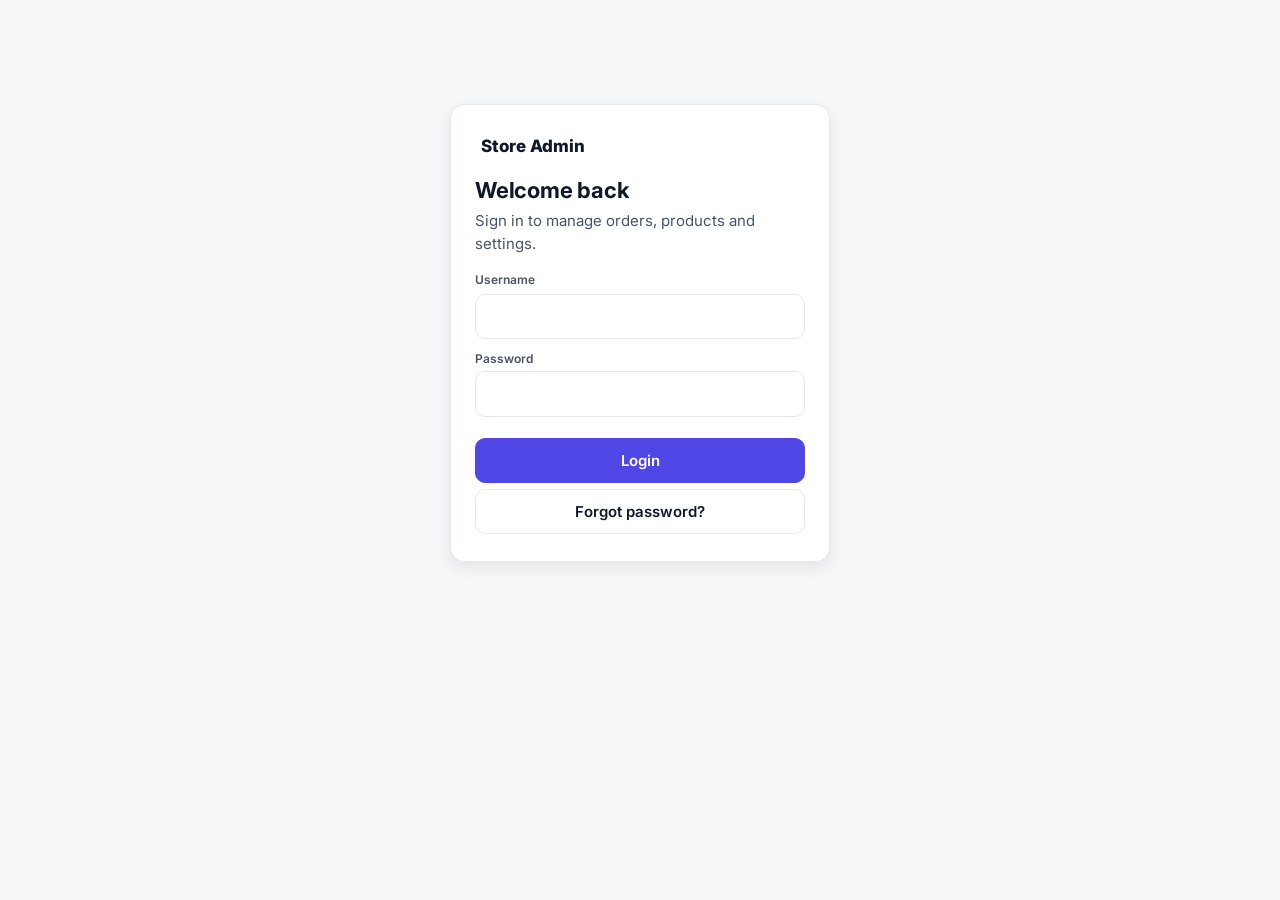
<file: admin.html>
<!doctype html><html lang="en"><head><meta charset="utf-8"><meta name="viewport" content="width=device-width,initial-scale=1"><meta name="robots" content="noindex"><title>Store Admin</title><meta name="theme-color" content="#4f46e5">
<style>:root{--bg:#f1f5f9;--cd:#fff;--fg:#0f172a;--mu:#64748b;--ac:#4f46e5;--br:#e2e8f0}@media(prefers-color-scheme:dark){:root{--bg:#0b1020;--cd:#131a2e;--fg:#f1f5f9;--mu:#94a3b8;--ac:#818cf8;--br:#243049}}
*{box-sizing:border-box}body{margin:0;font:15px/1.5 Inter,system-ui,sans-serif;background:var(--bg);color:var(--fg)}main{max-width:1000px;margin:auto;padding:14px}nav{display:flex;gap:6px;overflow-x:auto;position:sticky;top:0;background:var(--bg);padding:10px 0;z-index:3}nav button{white-space:nowrap}
button,input,select,textarea{font:inherit;padding:10px 12px;border-radius:10px;border:1.5px solid var(--br);background:var(--cd);color:var(--fg);margin:3px 0}button{cursor:pointer;font-weight:600}button.p,nav button.on{background:var(--ac);color:#fff;border-color:var(--ac)}button.d{color:#dc2626}input,select,textarea{width:100%}
.g{display:grid;grid-template-columns:repeat(auto-fit,minmax(140px,1fr));gap:10px}.k{background:var(--cd);border:1px solid var(--br);border-radius:14px;padding:14px}.k b{font-size:24px;display:block}.k span{color:var(--mu);font-size:12px}
.c{background:var(--cd);border:1px solid var(--br);border-radius:14px;padding:14px;margin:10px 0}.pill{font-size:11px;font-weight:700;padding:2px 9px;border-radius:99px;background:var(--br)}label{font-size:12px;color:var(--mu);font-weight:600}.r{display:flex;gap:8px;flex-wrap:wrap}.r>*{flex:1}#lg{max-width:360px;margin:12vh auto}.er{color:#dc2626}button:hover{filter:brightness(.96)}button.p:hover{filter:brightness(1.1)}.c{box-shadow:0 1px 3px rgba(15,23,42,.08)}nav{border-bottom:1px solid var(--br)}.pill.ok{background:#dcfce7;color:#166534}.pill.warn{background:#fef3c7;color:#92400e}.pill.bad{background:#fee2e2;color:#991b1b}button,a,summary,select{cursor:pointer}.lay{display:grid;gap:12px}.pt{font-size:22px;margin:4px 0 12px}.brand{font-weight:800;font-size:17px;padding:4px 6px 10px}.k{border-left:4px solid var(--ac)}nav button{text-align:left}@media(min-width:900px){main{max-width:1240px}.lay{grid-template-columns:220px 1fr;align-items:start}.lay nav{flex-direction:column;position:sticky;top:14px;background:var(--cd);border:1px solid var(--br);border-radius:16px;padding:12px;overflow:visible}nav button{width:100%}.brand{display:block}}@media(max-width:899px){.brand{display:none}}</style><link href="https://fonts.googleapis.com/css2?family=Inter:wght@400;500;600;700&display=swap" rel=stylesheet media=print onload="this.media='all'"><link rel=stylesheet href="ds.css"><link rel=stylesheet href="admin.css"></head><body><main id="m"></main>
<script src="config.js"></script><script>
let SV,T=sessionStorage.getItem('t'),tab='dash',F='';const $=i=>document.getElementById(i),E=s=>String(s??'').replace(/[&<>"]/g,c=>({'&':'&amp;','<':'&lt;','>':'&gt;','"':'&quot;'}[c]));
async function call(fn,...a){if(!navigator.onLine)throw new Error('You are offline. Please reconnect to continue.');return(await fetch(DKP_API,{method:'POST',headers:{'Content-Type':'text/plain'},body:JSON.stringify({fn,args:a})})).json()}
async function api(a,p){const r=await call('adminApi',T,a,p);if(r.code==='AUTH'){sessionStorage.removeItem('t');T=null;login('Session expired.');throw 0}return r}
function login(msg){m.innerHTML=`<form id=lg class=c onsubmit="doLogin();return false"><div class=brand style="display:block;font-weight:800">Store Admin</div><h2>Welcome back</h2><p style="color:var(--mu);margin:0 0 12px">Sign in to manage orders, products and settings.</p><label for=u>Username</label><input id=u autocomplete=username required><label for=pw style="display:block;margin-top:8px">Password</label><input id=pw type=password autocomplete=current-password required><p class=er role=alert>${msg||''}</p><button class=p type=submit style="width:100%">Login</button><button type=button style="width:100%" onclick="forgot()">Forgot password?</button></form>`}
const toast=(t)=>{let b=document.getElementById('toasts');if(!b){b=document.createElement('div');b.id='toasts';b.setAttribute('role','status');b.setAttribute('aria-live','polite');document.body.appendChild(b)}const e=document.createElement('div');e.className='toast';e.textContent=t;e.onclick=()=>e.remove();b.appendChild(e);setTimeout(()=>e.remove(),6000)};
const skel=()=>'<div class=sk-wrap aria-busy=true><div class=sk></div><div class=sk></div><div class=sk style="width:60%"></div><span class=sr>Loading...</span></div>';
function run(){const f=({dash,orders,products,areas,supplier,stock,customers,reviews,logs,settings})[tab];v.innerHTML=skel();Promise.resolve().then(f).catch(e=>{if(e===0)return;v.innerHTML=`<div class=c><b>Unable to load this page.</b><p style="color:var(--mu)">${E(e&&e.message||'Please check your connection and try again.')}</p><button class=p onclick="run()">Try again</button></div>`})}
async function forgot(){const r=await call('adminResetRequest');m.innerHTML=`<div id=lg class=c><h2>Reset Password</h2><p>${E(r.message)}</p><label for=ot>OTP</label><input id=ot inputmode=numeric><label for=np>New password (min 8)</label><input id=np type=password><p id=em class=er></p><button class=p style="width:100%" onclick="doReset()">RESET</button><button style="width:100%" onclick="login()">Back</button></div>`}
async function doReset(){const r=await call('adminResetVerify',ot.value,np.value);if(r.success)login(E(r.message));else em.textContent=r.message}
async function doLogin(){try{const r=await call('adminLogin',u.value,pw.value);if(!r.success){login(E(r.message));return}T=r.data.token;sessionStorage.setItem('t',T);shell()}catch(e){login(E(e.message))}}
const li=p=>`<svg width=18 height=18 viewBox="0 0 24 24" fill=none stroke=currentColor stroke-width=2 stroke-linecap=round stroke-linejoin=round aria-hidden=true>${p}</svg>`;
const AI={R:'<path d="M21 15a2 2 0 0 1-2 2H7l-4 4V5a2 2 0 0 1 2-2h14a2 2 0 0 1 2 2z"/>',D:'<rect width=7 height=9 x=3 y=3 rx=1 /><rect width=7 height=5 x=14 y=3 rx=1 /><rect width=7 height=9 x=14 y=12 rx=1 /><rect width=7 height=5 x=3 y=16 rx=1 />',O:'<path d="M6 2 3 6v14a2 2 0 0 0 2 2h14a2 2 0 0 0 2-2V6l-3-4Z"/><path d="M3 6h18"/><path d="M16 10a4 4 0 0 1-8 0"/>',P:'<path d="m7.5 4.27 9 5.15"/><path d="M21 8a2 2 0 0 0-1-1.73l-7-4a2 2 0 0 0-2 0l-7 4A2 2 0 0 0 3 8v8a2 2 0 0 0 1 1.73l7 4a2 2 0 0 0 2 0l7-4A2 2 0 0 0 21 16Z"/><path d="m3.3 7 8.7 5 8.7-5"/><path d="M12 22V12"/>',U:'<path d="M16 21v-2a4 4 0 0 0-4-4H6a4 4 0 0 0-4 4v2"/><circle cx=9 cy=7 r=4 /><path d="M22 21v-2a4 4 0 0 0-3-3.87"/><path d="M16 3.13a4 4 0 0 1 0 7.75"/>',A:'<path d="M20 10c0 6-8 12-8 12s-8-6-8-12a8 8 0 0 1 16 0Z"/><circle cx=12 cy=10 r=3 />',G:'<path d="M22 12h-4l-3 9L9 3l-3 9H2"/>',S:'<circle cx=12 cy=12 r=3 /><path d="M12 2v3M12 19v3M2 12h3M19 12h3M4.9 4.9 7 7M17 17l2.1 2.1M4.9 19.1 7 17M17 7l2.1-2.1"/>',X:'<path d="M9 21H5a2 2 0 0 1-2-2V5a2 2 0 0 1 2-2h4"/><path d="m16 17 5-5-5-5"/><path d="M21 12H9"/>',M:'<path d="M4 6h16M4 12h16M4 18h16"/>'};
const NAV=[['dash','Dashboard','D'],['orders','Orders','O'],['products','Product','P'],['logs','Activity Logs','G'],['','SYSTEM'],['settings','Settings','S']];
const TT={dash:'Dashboard',orders:'Orders',products:'Products',areas:'Delivery Areas',supplier:'Supplier Availability',stock:'Stock Log',customers:'Customers',reviews:'Reviews',logs:'Activity Logs',settings:'Settings'};
function shell(){document.body.classList.add('adm');m.innerHTML=`<div class=app><nav class=side id=sd aria-label="Main">`+`<div class=brand>Store Admin</div>${NAV.map(n=>n[0]?`<button class="${n[0]===tab?'on':''}" onclick="tab='${n[0]}';shell()">${li(AI[n[2]])}${n[1]}</button>`:`<div class=grp>${n[1]}</div>`).join('')}<div class=sp></div><button onclick="sessionStorage.removeItem('t');T=null;document.body.classList.remove('adm');login()">${li(AI.X)}Logout</button></nav><div class=main><div class=top><button class="menu ib" onclick="sd.classList.toggle('open')" aria-label="Menu">${li(AI.M)}</button><span class=crumb>Admin /</span><b>${TT[tab]}</b></div><div id=v aria-live=polite></div></div></div>`;run()}
async function dash(){const[d,o]=await Promise.all([api('dash'),api('orders')]),x=d.data,L=[['Payment Review',x.review,'F=\'RECEIPT_SUBMITTED\';tab=\'orders\';shell()','Receipts waiting for you',x.review>0],['Pending Payments',x.pending],['Total Orders',x.orders],['Revenue','\u20B9'+x.revenue],['Products',x.products],['Low / Out of Stock',x.low+' / '+x.oos]];
v.innerHTML=`<h1 class=pg>Dashboard</h1><p class=sub>What needs your attention today.</p><div class=kg>${L.map(a=>a[2]?`<button class="k kb ${a[4]?'warn':''}" onclick="${a[2]}"><span>${a[0]}</span><b>${a[1]}</b><small>${a[3]}</small></button>`:`<div class=k><span>${a[0]}</span><b>${a[1]}</b></div>`).join('')}</div><div class=r style="margin:16px 0"><button class=p onclick="F='RECEIPT_SUBMITTED';tab='orders';shell()">Review payments</button><button onclick="F='';tab='orders';shell()">View orders</button><button onclick="tab='products';shell()">Edit product</button><button onclick="tab='settings';shell()">Landing page settings</button></div><h2 class=st>Recent orders</h2>${o.data.length?`<table class=tbl><thead><tr><th>Order</th><th>Customer</th><th>Amount</th><th>Payment</th></tr></thead><tbody>${o.data.slice(0,6).map(r=>`<tr><td data-l=Order><b>${E(r['Order ID'])}</b></td><td data-l=Customer>${E(r['Customer Name'])}</td><td data-l=Amount>\u20B9${r['Total Amount']}</td><td data-l=Payment><span class="pill ${pc(r['Payment Status'])}">${E(r['Payment Status'])}</span></td></tr>`).join('')}</tbody></table>`:'<div class=c>No orders yet. They appear here after customers check out.</div>'}`}
let OL=[];async function orders(){if(!SV)SV=(await api('settings')).data;OL=(await api('orders')).data;drawO()}
const FL=[['','All'],['RECEIPT_SUBMITTED','Needs review'],['PAYMENT_PENDING','Awaiting payment'],['PAID','Paid'],['REJECTED','Rejected'],['AWAITING_APPROVAL','Awaiting approval'],['REFUND_REQUESTED','Refund requested'],['REFUNDED','Refunded']];
function drawO(){if(!document.getElementById('ol'))v.innerHTML='<h1 class=pg>Orders</h1><div class=tb><input id=q type=search placeholder="Search order, name, mobile, email, product" aria-label="Search orders" oninput="drawO()"><div class=chipsr id=fc role=group aria-label="Filter by payment status"></div></div><div id=ol></div>';
 const q=(window.q?.value||'').toLowerCase(),cnt=s=>OL.filter(o=>!s||o['Payment Status']===s).length;
 document.getElementById('fc').innerHTML=FL.map(a=>`<button class="chip ${a[0]===F?'on':''}" aria-pressed="${a[0]===F}" onclick="F='${a[0]}';drawO()">${a[1]} <b>${cnt(a[0])}</b></button>`).join('');
 const rows=OL.filter(o=>(!F||o['Payment Status']===F)&&JSON.stringify(o).toLowerCase().includes(q));
 document.getElementById('ol').innerHTML=rows.length?rows.map(orderCard).join(''):`<div class=c>${OL.length?'No orders match your search or filter.':'No orders yet. They appear here after customers check out.'}</div>`}
function orderCard(o){const id=o['Order ID'],ps=o['Payment Status'];
 return `<article class="c oc"><div class=oh><div><b class=oid>${E(id)}</b><div class=ms>${E(o['Product Title'])} \u00D7${o.Quantity}${Number(o['Delivery Charge'])>0?` \u00B7 delivery \u20B9${o['Delivery Charge']}`:''}</div></div><div class=oa><b>\u20B9${o['Total Amount']}</b><span class="pill ${pc(ps)}">${E(ps)}</span><span class=pill>${E(o['Order Status'])}</span>${o['Access Status']==='APPROVED'?'<span class="pill ok">ACCESS APPROVED</span>':''}${o['Availability Status']?`<span class=pill>${o['Availability Status']==='CHECK_REQUIRED'?'Availability Check Required':E(o['Availability Status'])}</span>`:''}</div></div>
<div class=ob><b>${E(o['Customer Name'])}</b><div class=ms>${E(o.Mobile)} \u00B7 ${E(o.Email)}</div>${o.Area?`<div class=ms>${E([o.House,o.Building,o.Street,o.Area,o.City,o.State,o.Pincode,o.Country].filter(Boolean).join(', '))}</div>`:''}${o['Customer Lat']!==''?`<div class=ms><a target=_blank rel=noopener href="https://www.google.com/maps?q=${o['Customer Lat']},${o['Customer Lng']}">Open map</a>${o['Distance KM']!==''?' \u00B7 '+o['Distance KM']+' KM':''} \u00B7 \u00B1${Math.round(o['GPS Accuracy'])}m</div>`:''}${o.UTR?`<div class=ms>UTR <b>${String(o.UTR).replace(/[<>&"]/g,'')}</b></div>`:''}</div>
<div class="r ac">${/^https:\/\//.test(o['Receipt URL'])?`<a class=bt href="${E(o['Receipt URL'])}" target=_blank rel=noopener>OPEN RECEIPT</a>`:''}${ps==='RECEIPT_SUBMITTED'?`<button class=p onclick="pay('${id}','VERIFY')">VERIFY</button><button class=d onclick="pay('${id}','REJECT')">REJECT</button>`:''}${ps==='PAID'&&o['Product Type']!=='PHYSICAL'?`<button class=p onclick="apv('${id}')">${o['Access Status']==='APPROVED'?'RESEND ACCESS':'APPROVE ACCESS'}</button>`:''}<button onclick="det('${id}')">DETAILS</button><button onclick="wa('${id}')">WHATSAPP</button></div>
${ps==='AWAITING_APPROVAL'?`<div class="r ac"><input id="ch${id}" type=number min=0 placeholder="Delivery charge \u20B9 (blank = keep \u20B9${o['Delivery Charge']})" aria-label="Delivery charge"><button class=p onclick="ap('${id}','APPROVE')">APPROVE</button><button class=d onclick="ap('${id}','DECLINE')">DECLINE</button></div>`:''}${ps==='REFUND_REQUESTED'?`<div class="r ac"><button class=p onclick="rf('${id}')">MARK REFUNDED</button></div>`:''}${o['Availability Status']==='CHECK_REQUIRED'&&ps==='PAID'?`<div class="r ac"><button class=p onclick="av('${id}','AVAILABLE')">CONFIRM AVAILABILITY \u2192 PROCESS</button><button class=d onclick="av('${id}','UNAVAILABLE')">MARK UNAVAILABLE \u2192 REFUND REQUIRED</button></div>`:''}${ps==='PAID'&&o['Availability Status']!=='CHECK_REQUIRED'&&o['Product Type']!=='DIGITAL'?`<div class="r ac"><select id="s${id}" aria-label="Order status">${['PROCESSING','PACKED','SHIPPED','OUT_FOR_DELIVERY','DELIVERED'].map(x=>`<option>${x}</option>`).join('')}</select><input id="c${id}" placeholder="Courier"><input id="n${id}" placeholder="Tracking no."><input id="u${id}" placeholder="Tracking URL"><button onclick="ship('${id}')">UPDATE</button></div>`:''}</article>`}
async function apv(id){if(!confirm('Approve access and email the customer?'))return;const r=await api('approveAccess',{orderId:id});toast(r.message);if(r.success&&r.data.wa&&confirm('Open the WhatsApp message to send the access link?'))window.open(r.data.wa,'_blank','noopener');orders()}
async function pay(id,act){const note=prompt(act==='VERIFY'?'Note (optional)':'Reason for rejection')||'';if(!confirm(act+' '+id+'?'))return;const r=await api('payment',{orderId:id,act,note});toast(r.message);orders()}
async function av(id,act){if(!confirm((act==='AVAILABLE'?'Confirm availability for ':'Mark UNAVAILABLE and require refund for ')+id+'?'))return;const r=await api('availability',{orderId:id,act});toast(r.message);orders()}
const pc=s=>/REJECT|CANCEL|UNAVAIL|REFUND_R/.test(s)?'bad':/PAID|REFUNDED|AVAILABLE|DELIVERED/.test(s)?'ok':/PENDING|SUBMITTED|AWAITING|CHECK/.test(s)?'warn':'';
function stockLbl(r){const k=String(r['Stock Quantity']).trim(),n=Number(k),t=Number(r['Low Stock Threshold']);return k===''?'Unlimited stock':n<=0?'OUT OF STOCK':(t>0&&n<=t)?'Low stock ('+n+')':'Stock '+n}
async function ap(id,act){if(!confirm(act+' '+id+'?'))return;const r=await api('approve',{orderId:id,act,charge:$('ch'+id).value});toast(r.message);orders()}
async function rf(id){const note=prompt('Refund reference / UTR (optional)');if(note===null)return;const r=await api('refund',{orderId:id,note});toast(r.message);orders()}
async function ship(id){const g=x=>$(x+id).value,r=await api('ship',{orderId:id,status:g('s'),courier:g('c'),trackingNo:g('n'),trackingUrl:g('u')});toast(r.message);orders()}
let PR;async function products(){PR=(await api('products')).data;const act=r=>r.Active===true||String(r.Active).toUpperCase()==='TRUE',live=PR.rows.filter(act).sort((a,b)=>a['Sort Order']-b['Sort Order'])[0];
v.innerHTML='<h1 class=pg>Product</h1><p class=sub>The website shows the first Active product only.</p><div class="r tbr"><button class=p onclick="edit(-1)">+ Add product</button><button onclick="sm()">Download sitemap.xml</button></div>'+(PR.rows.length?PR.rows.map((r,i)=>`<div class="c oc"><div class=oh><div><b class=oid>${E(r['Product Title'])}</b><div class=ms>\u20B9${r.Price}${Number(r['Original Price'])>Number(r.Price)?` (was \u20B9${r['Original Price']})`:''} \u00B7 ${E(r.Format||'')}</div></div><div class=oa>${r===live?'<span class="pill live">LIVE ON WEBSITE</span>':''}<span class="pill ${act(r)?'ok':'warn'}">${act(r)?'Active':'Inactive'}</span><span class=pill>${E(r['Product Type'])}</span>${r['Product Type']==='PHYSICAL'?'<span class=pill>'+((r.SupplierAvailabilityRequired===true||String(r.SupplierAvailabilityRequired).toUpperCase()==='TRUE')?'Supplier Confirmation':'Own/Regular Stock')+'</span>':''}${r['Product Type']!=='DIGITAL'?'<span class=pill>'+stockLbl(r)+'</span>':''}</div></div><div class="r ac" style="padding-top:12px"><button class=p onclick="edit(${i})">EDIT</button><button onclick="edit(${i},1)">DUPLICATE</button></div></div>`).join(''):'<div class=c>No products available. Add your first product.</div>')}
async function sm(){if(!SV)SV=(await api('settings')).data;const raw=SV.values['Site URL'];if(!raw){toast('Set Site URL in Settings first.');return}const u=raw.replace(/\/?$/,'/'),x='<?xml version="1.0" encoding="UTF-8"?><urlset xmlns="http://www.sitemaps.org/schemas/sitemap/0.9"><url><loc>'+E(u)+'</loc></url>'+PR.rows.filter(r=>r.Active===true||String(r.Active).toUpperCase()==='TRUE').map(r=>'<url><loc>'+E(u+'?product='+r['Product Slug'])+'</loc></url>').join('')+'</urlset>',a=document.createElement('a');a.href=URL.createObjectURL(new Blob([x],{type:'application/xml'}));a.download='sitemap.xml';a.click()}
function lkv(r,k,f){const l=(PR.links||[]).filter(x=>r['Product ID']&&x['Product ID']===r['Product ID']).sort((a,b)=>a.Priority-b.Priority)[k];return l?E(l[f]):''}
const PG=[['Basics',['Product ID','Product Slug','Product Title','Product Type','Short Description','Full Description'],1],['Price',['Price','Original Price'],1],['Images',['Hero Image URL','Gallery Image URLs'],1],['Details shown on the page',['Features',"What's Included",'FAQ','Format','File Size'],1],['Private access link',['Digital Delivery URL'],1],['Visibility',['Active','Featured','Sort Order'],0],['Physical, stock and supplier options (not needed for digital products)',['Physical Weight','SKU','Stock Quantity','Shipping Available','SupplierAvailabilityRequired','Low Stock Threshold','Category','Tags','Supplier Note'],0]];
const PH={'Product Slug':'Short name used in links, e.g. my-ebook','Short Description':'One or two sentences shown at the top of the page.','Full Description':'Shown in Product details. Start a line with - for bullet points.','Price':'Selling price in \u20B9. The server decides the final price.','Original Price':'Optional. Fill only when there is a real discount.','Hero Image URL':'https:// link to the main product image.','Gallery Image URLs':'Preview images. Separate links with |','Features':'Used as benefit cards when Benefits is empty. Separate with |',"What's Included":'Separate items with |','FAQ':'Question::Answer|Question::Answer','Format':'e.g. PDF, ZIP, Video','File Size':'e.g. 12 MB','Digital Delivery URL':'Private https link. Never shown on the website. Sent only after you approve access.','Active':'The website shows the first Active product.','Sort Order':'Lower numbers come first.','Stock Quantity':'Blank = unlimited.','Low Stock Threshold':'Admin email at or below this number.'};
function edit(i,dup){const r=i<0?{Active:true,'Product Type':'DIGITAL'}:{...PR.rows[i]};if(dup){r['Product ID']='';r['Product Slug']+='-copy'}const skip=['Created Date','Updated Date'],cols=PR.cols.filter(c=>!skip.includes(c)),used=new Set(PG.flatMap(g=>g[1])),rest=cols.filter(c=>!used.has(c)),isT=x=>x===true||/^(true|yes|1)$/i.test(String(x));
 const fld=c=>{const h=PH[c]?`<small id="h_${E(c)}">${E(PH[c])}</small>`:'',lab=c==='Digital Delivery URL'?'Access link (Digital Delivery URL)':c==='SupplierAvailabilityRequired'?'Fulfillment / Availability':E(c),d=PH[c]?` aria-describedby="h_${E(c)}"`:'';
  if(c==='SupplierAvailabilityRequired')return `<div class=fld><label for="f_${c}">${lab}</label><div id=sw style="display:${r['Product Type']==='PHYSICAL'?'block':'none'}"><label style="display:flex;gap:8px;align-items:center;color:var(--fg)"><input id="f_${c}" type=checkbox style="width:auto" ${isT(r[c])?'checked':''}> Supplier Stock / Availability Confirmation Required</label><small>Enable this only when product availability needs to be confirmed with the supplier.</small><p><b>Supplier links (admin only, never shown to customers)</b></p>${[0,1,2,3].map(k=>`<label for=sn${k}>Supplier ${k+1} name</label><input id=sn${k} value="${lkv(r,k,'Supplier Name')}"><label for=su${k}>Supplier ${k+1} order URL (https)</label><input id=su${k} value="${lkv(r,k,'Supplier Order URL')}">`).join('')}</div></div>`;
  const inp=c==='Product Type'?`<select id="f_${c}" onchange="sw.style.display=this.value==='PHYSICAL'?'block':'none'">${['DIGITAL','PHYSICAL','BOTH'].map(x=>`<option ${r[c]===x?'selected':''}>${x}</option>`).join('')}</select>`:['Active','Featured'].includes(c)?`<select id="f_${c}"${d}><option value=true ${isT(r[c])?'selected':''}>TRUE</option><option value=false ${isT(r[c])?'':'selected'}>FALSE</option></select>`:['Full Description','Short Description','Features',"What's Included",'FAQ','Gallery Image URLs'].includes(c)?`<textarea id="f_${E(c)}" rows=${c==='Short Description'?2:4}${d}>${E(r[c])}</textarea>`:`<input id="f_${E(c)}" value="${E(r[c])}"${d} ${c==='Product ID'?'readonly':''} ${['Price','Original Price','Sort Order'].includes(c)?'inputmode=decimal':''}>`;
  return `<div class=fld><label for="f_${E(c)}">${lab}</label>${inp}${h}</div>`};
 const sec=(t,cs,open)=>{cs=cs.filter(c=>cols.includes(c));return cs.length?`<details class="c fs" ${open?'open':''}><summary>${E(t)}</summary><div class=in>${cs.map(fld).join('')}</div></details>`:''};
 v.innerHTML=`<button onclick="products()">\u2190 Back</button><h1 class=pg style="margin-top:12px">${i<0?'Add product':dup?'Duplicate product':'Edit product'}</h1><p class=sub>Changes appear on the website after you save.</p>`+PG.map(g=>sec(g[0],g[1],g[2])).join('')+sec('Other fields',rest,0)+'<div class=savebar><button onclick="products()">Cancel</button><button class=p onclick="saveP()">Save product</button></div>'}
async function saveP(){const row={};PR.cols.forEach(c=>{const e=$('f_'+c);if(e)row[c]=c==='SupplierAvailabilityRequired'?e.checked:['Active','Featured'].includes(c)?/^(true|yes|1)$/i.test(e.value):['Price','Original Price','Sort Order'].includes(c)?Number(e.value)||0:e.value});const links=[0,1,2,3].map(k=>({name:($('sn'+k)||{}).value||'',url:($('su'+k)||{}).value||''})).filter(l=>l.url.trim());const r=await api('saveProduct',{row,links});toast(r.message);if(r.success)products()}
const SG=[['Brand & store',['Store Name','Brand Color','Logo URL','Site URL'],1],['Landing page content',['Hero Type','YouTube URL','Hero Mobile Image URL','Problem Title','Problem Text','Solution Title','Solution Text','Benefits','How It Works','Refund Terms'],1],['Payment (UPI)',['UPI ID','UPI Name','Session Minutes','Max Receipt MB'],1],['Support & alerts',['Support Email','Support WhatsApp','Admin Email'],1],['WhatsApp message templates',k=>/^Template:/.test(k),0]];
const SH={'Brand Color':'Hex colour like #0b6b5c. Changes buttons and accents on the website.','Logo URL':'https:// image link shown in the website header.','Site URL':'Your website address, used in WhatsApp and email links.','Hero Type':'IMAGE or YOUTUBE','YouTube URL':'Used when Hero Type is YOUTUBE.','Hero Mobile Image URL':'Optional smaller image for phones.','Benefits':'icon::Heading::Description|icon::Heading::Description. Icon can be a name such as zap, shield-check, clock, gift, book-open, star, download, lock, heart, rocket, lightbulb, or an emoji.','How It Works':'Separate steps with |','Refund Terms':'Shown in the product details, FAQ and footer.','UPI ID':'Where customers send payment, e.g. name@bank','Session Minutes':'How long a payment QR stays valid.'};
const SL=['Problem Text','Solution Text','Benefits','How It Works','Refund Terms'];
async function settings(){SV=(await api('settings')).data;const keys=Object.keys(SV.values).filter(k=>!['Receipt Folder ID'].includes(k)),got=new Set(),fld=k=>{const long=SL.includes(k)||/^Template:/.test(k),id='s_'+E(k),h=SH[k]?`<small id="hs_${E(k)}">${E(SH[k])}</small>`:'';return `<div class=fld><label for="${id}">${E(k)}${SV.crit.includes(k)?' \uD83D\uDD12':''}</label>${long?`<textarea id="${id}" rows=3${h?` aria-describedby="hs_${E(k)}"`:''}>${E(SV.values[k])}</textarea>`:`<input id="${id}" value="${E(SV.values[k])}"${h?` aria-describedby="hs_${E(k)}"`:''}>`}${h}</div>`},
 sec=(t,f,open)=>{const ks=keys.filter(k=>!got.has(k)&&(typeof f==='function'?f(k):f.includes(k)));ks.forEach(k=>got.add(k));return ks.length?`<details class="c fs" ${open?'open':''}><summary>${E(t)}</summary><div class=in>${ks.map(fld).join('')}</div></details>`:''};
 v.innerHTML='<h1 class=pg>Settings</h1><p class=sub>Brand, landing page text, payment and support details. \uD83D\uDD12 marks protected settings that ask for your password.</p>'+SG.map(g=>sec(g[0],g[1],g[2])).join('')+sec('Other options (older store settings)',()=>true,0)+'<div class=savebar><button class=p onclick="saveS()">Save settings</button></div>'}
async function saveS(){const values={};Object.keys(SV.values).forEach(k=>{const e=$('s_'+k);if(e)values[k]=e.value});let r=await api('saveSettings',{values});if(r.code==='CONFIRM'){const password=prompt('Critical settings changed. Confirm admin password:');if(!password)return;r=await api('saveSettings',{values,password})}toast(r.message);settings()}
function wa(id){const o=OL.find(x=>x['Order ID']===id),V=SV.values,st=o['Order Status'],k=['SHIPPED','OUT_FOR_DELIVERY','DELIVERED'].includes(st)?'Shipped':(o['Payment Status']==='PAID'&&o['Product Type']!=='PHYSICAL')?'Digital Link':'Payment Verified',site=V['Site URL']||'',tl=site+'track.html?track='+o['Order ID'];
const M={CUSTOMER_NAME:o['Customer Name'],ORDER_ID:o['Order ID'],PRODUCT_TITLE:o['Product Title'],PRODUCT_TYPE:o['Product Type'],AMOUNT:o.Subtotal,DELIVERY_CHARGE:o['Delivery Charge'],TOTAL:o['Total Amount'],TRACKING_LINK:tl,DOWNLOAD_LINK:tl,DELIVERY_ADDRESS:[o.House,o.Building,o.Street,o.Area,o.City,o.State,o.Pincode,o.Country].filter(Boolean).join(', '),STORE_NAME:V['Store Name']};
const t=String(V['Template: '+k]||'').replace(/\{(\w+)\}/g,(a,b)=>M[b]??a);open('https://wa.me/91'+String(o.Mobile).replace(/\D/g,'').slice(-10)+'?text='+encodeURIComponent(t),'_blank','noopener')}
let AR;async function areas(){AR=(await api('areas')).data;v.innerHTML='<button class=p onclick="aEdit(-1)">+ ADD AREA</button>'+AR.map((r,i)=>`<div class=c><b>${E(r['Area Name'])}</b> ${E(r.City)} ${E(r.Pincode)} · ₹${r['Delivery Charge']} · ${r.Active===true||r.Active==='TRUE'?'Active':'Disabled'}<div class=r><button onclick="aEdit(${i})">EDIT</button><button class=d onclick="aDel(${i})">DELETE</button></div></div>`).join('')}
function aEdit(i){const r=i<0?{Active:true,City:SV.values['Delivery City']}:AR[i],F=['Area ID','City','Area Name','Pincode','Active','Delivery Charge','Sort Order'];v.innerHTML='<div class=c>'+F.map(c=>`<label for="a_${c}">${c}</label><input id="a_${c}" value="${E(r[c])}" ${c==='Area ID'?'readonly':''}>`).join('')+'<button class=p style="width:100%" onclick="aSave()">SAVE</button><button style="width:100%" onclick="areas()">CANCEL</button></div>'}
async function aSave(){const row={};['Area ID','City','Area Name','Pincode','Active','Delivery Charge','Sort Order'].forEach(c=>row[c]=$('a_'+c).value);const password=prompt('Confirm admin password (delivery change):');if(!password)return;const r=await api('saveArea',{row,password});toast(r.message);if(r.success)areas()}
async function aDel(i){if(!confirm('Delete this area?'))return;const password=prompt('Confirm admin password:');if(!password)return;const r=await api('deleteArea',{row:AR[i],password});toast(r.message);areas()}
function det(id){det0(id);const o=OL.find(x=>x['Order ID']===id);if(o&&o['Availability Status'])api('supplierList').then(r=>{const x=r.data.find(y=>y.id===o['Product ID']),el=$('sl');if(el)el.innerHTML=x&&x.links.length?x.links.map(l=>`<a href="${E(l.url)}" target=_blank rel="noopener noreferrer"><button>${E(l.name||'Open supplier')}</button></a>`).join(''):'No supplier links configured.'})}
function det0(id){const o=OL.find(x=>x['Order ID']===id),R=(l,x)=>x===''||x==null?'':`<div class=row><span style="color:var(--mu)">${l}</span><b>${E(x)}</b></div>`,S=(t,b)=>`<div class=c><h3 style="margin:0 0 8px">${t}</h3>${b}</div>`,ph=o['Product Type']!=='DIGITAL';
v.innerHTML=`<button onclick="drawO()">← Back</button><h2>${E(o['Order ID'])}</h2>${(o['Admin Note']||'').includes('EMAIL FAILED')?'<div class=c class=er>⚠️ Email delivery failed. Use Resend below.</div>':''}`+S('CUSTOMER',R('Name',o['Customer Name'])+R('WhatsApp / Mobile',o.Mobile)+R('Email',o.Email))+S('PRODUCT',R('Title',o['Product Title'])+R('Type',o['Product Type'])+R('Quantity',o.Quantity)+R('Unit price','₹'+o['Unit Price']))
+(ph?S('ADDRESS',R('House',o.House)+R('Building',o.Building)+R('Street',o.Street)+R('Area',o.Area)+R('Landmark',o.Landmark)+R('City',o.City)+R('State',o.State)+R('Pincode',o.Pincode)+R('Country',o.Country)+R('Instructions',o.Instructions))+S('LOCATION',R('GPS status',o['GPS Status'])+R('Distance KM',o['Distance KM'])+R('Accuracy (m)',o['GPS Accuracy'])+(o['Customer Lat']!==''?`<a target=_blank rel=noopener href="https://www.google.com/maps?q=${o['Customer Lat']},${o['Customer Lng']}">Open Location in Maps</a>`:'')):'')
+S('PAYMENT',R('Subtotal','₹'+o.Subtotal)+R('Delivery','₹'+o['Delivery Charge'])+R('Total','₹'+o['Total Amount'])+R('Payment status',o['Payment Status'])+(/^https:\/\//.test(o['Receipt URL'])?`<a target=_blank rel=noopener href="${E(o['Receipt URL'])}">Open Receipt</a>`:'')+R('Note',o['Admin Note']))
+S('DELIVERY',R('Order status',o['Order Status'])+R('Courier',o.Courier)+R('Tracking no.',o['Tracking Number'])+R('Tracking URL',o['Tracking URL']))
+(o['Availability Status']?S('SUPPLIER LINKS (admin only)','<div id=sl class=r>Loading...</div>'):'')+S('RESEND EMAIL',`<div class=r><button onclick="rs('${id}','received')">Order Received</button><button onclick="rs('${id}','verified')">${ph?'Payment Confirmed':'Digital Link'}</button><button onclick="rs('${id}','shipped')">Status Update</button></div>`)}
async function rs(id,kind){const r=await api('resend',{orderId:id,kind});toast(r.message);if(r.success)orders().then(()=>det(id))}
async function customers(){const d=(await api('customers')).data;v.innerHTML=d.length?d.map(c=>`<div class=c><b>${E(c.Name)}</b> · ${E(c.Mobile)}<br>${E(c.Email)}<br>Orders: ${c['Total Orders']} · Spent ₹${c['Total Spent']} · Last: ${E(c['Last Order ID'])}</div>`).join(''):'<div class=c>No customers yet.</div>'}
async function reviews(){const d=(await api('reviews')).data;v.innerHTML=d.length?d.map(r=>`<div class=c><b>${E(r['Product Title'])}</b> <span class="pill ${r.Status==='APPROVED'?'ok':r.Status==='PENDING'?'warn':'bad'}">${E(r.Status)}</span><br><span style="color:#f59e0b">${'★'.repeat(r.Rating)}${'☆'.repeat(5-r.Rating)}</span> ${E(r.Name)}<p>${E(r.Review)}</p><div class=r><button class=p onclick="rvs('${r['Review ID']}','APPROVED')">APPROVE</button><button onclick="rvs('${r['Review ID']}','HIDDEN')">HIDE</button><button class=d onclick="rvs('${r['Review ID']}','DELETE')">DELETE</button></div></div>`).join(''):'<div class=c>No reviews yet. Customer reviews appear here for approval.</div>'}
async function rvs(id,status){if(status==='DELETE'&&!confirm('Delete this review?'))return;const r=await api('reviewSet',{id,status});toast(r.message);reviews()}
async function supplier(){const d=(await api('supplierList')).data;v.innerHTML=d.length?d.map(x=>`<div class=c><b>${E(x.title)}</b> <span class="pill ${x.status==='AVAILABLE'?'ok':x.status==='UNAVAILABLE'?'bad':'warn'}">${E(x.status)}</span>${x.today?'':' <span class="pill warn">Not Checked Today</span>'}<br><small>Last checked: ${E(x.checked||'never')}${x.by?' by '+E(x.by):''}</small><div class=r>${x.links.length?x.links.map((l,i)=>`<a href="${E(l.url)}" target=_blank rel="noopener noreferrer"><button class="${i?'':'p'}">${i?E(l.name||'Supplier '+(i+1)):'CHECK AVAILABILITY'}</button></a>`).join(''):'<span>No supplier links. Add them in Products.</span>'}</div><div class=r><select id="st${x.id}">${['NOT_CHECKED','AVAILABLE','UNAVAILABLE'].map(s=>`<option ${x.status===s?'selected':''}>${s}</option>`).join('')}</select><input id="nt${x.id}" placeholder="Note" value="${E(x.note)}"><button onclick="sup('${x.id}')">SAVE</button></div></div>`).join(''):'<div class=c>No supplier products. Enable Supplier Stock on a physical product.</div>'}
async function sup(id){const r=await api('supplierSet',{productId:id,status:$('st'+id).value,note:$('nt'+id).value});toast(r.message);supplier()}
async function stock(){const d=(await api('stocklog')).data;v.innerHTML=d.length?`<table class=tbl><thead><tr><th>Time</th><th>Product</th><th>Order</th><th>Type</th><th>Change</th><th>Before → After</th><th>Reason</th></tr></thead><tbody>${d.map(l=>`<tr><td data-l=Time>${E(String(l.Time).slice(0,16))}</td><td data-l=Product>${E(l['Product Title'])}</td><td data-l=Order>${E(l['Order ID'])}</td><td data-l=Type>${E(l['Change Type'])}</td><td data-l=Change>${l['Quantity Change']}</td><td data-l=Stock>${l['Stock Before']} → ${l['Stock After']}</td><td data-l=Reason>${E(l.Reason)}</td></tr>`).join('')}</tbody></table>`:'<div class=c>No stock movements yet.</div>'}
async function logs(){const d=(await api('logs')).data;v.innerHTML='<h1 class=pg>Activity Logs</h1>'+(d.length?d.map(l=>`<div class=c><small>${E(l.Time)} \u00B7 <b>${E(l.Function)}</b></small><br>${E(l.Message)}</div>`).join(''):'<div class=c>No activity yet.</div>')}
T?shell():login();
</script></body></html>
</file>
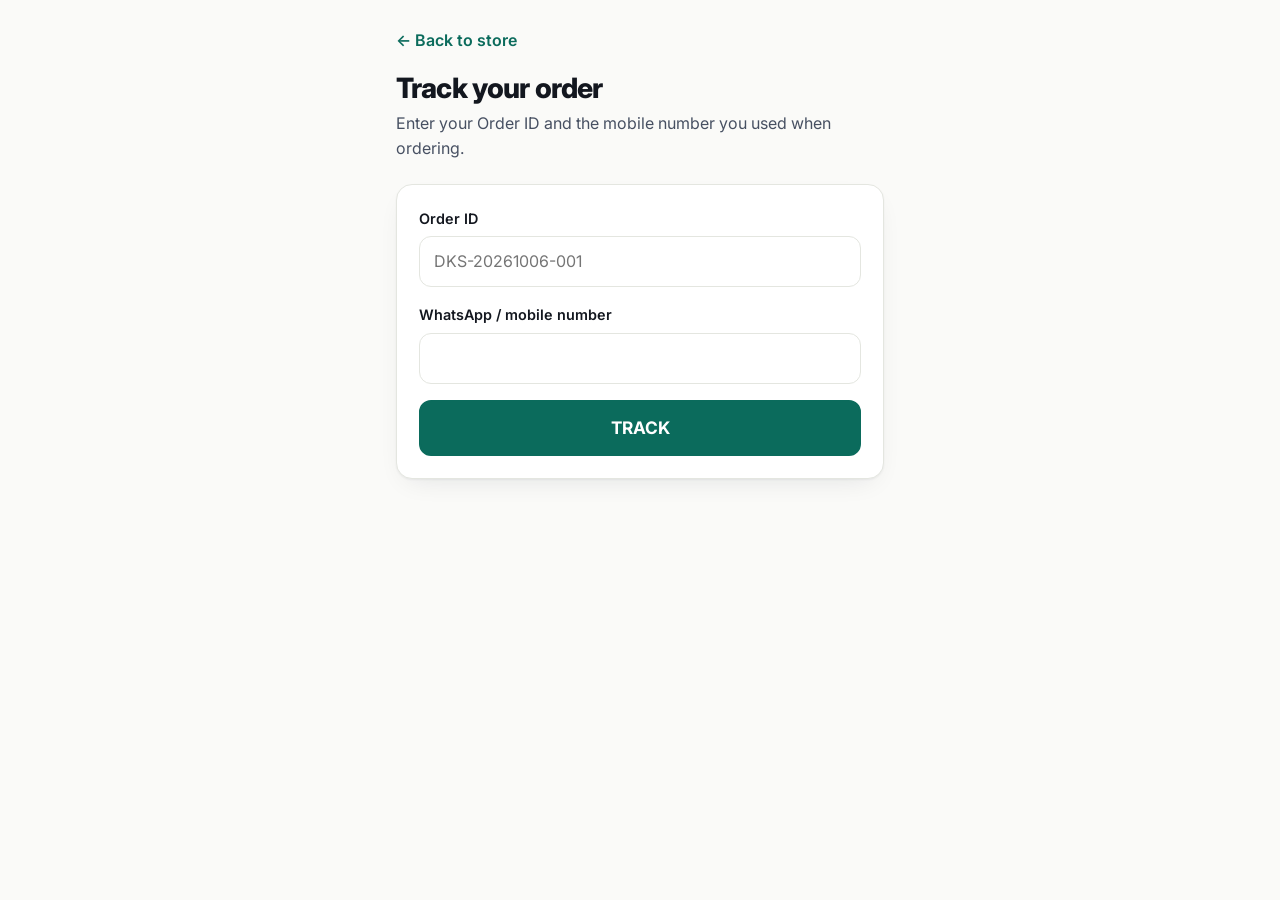
<file: track.html>
<!doctype html>
<html lang="en"><head><meta charset="utf-8"><meta name="viewport" content="width=device-width,initial-scale=1,viewport-fit=cover">
<title>Track your order</title><meta name="robots" content="noindex"><meta name="description" content="Check the payment and access status of your order.">
<link rel="manifest" href="manifest.json"><meta name="theme-color" content="#0b6b5c"><link rel="icon" href="icon-192.png">
<link href="https://fonts.googleapis.com/css2?family=Inter:wght@400;500;600;700;800&display=swap" rel="stylesheet" media="print" onload="this.media='all'">
<link rel="stylesheet" href="landing.css">
<style>main.t{max-width:520px;margin:0 auto;padding:28px max(16px,env(safe-area-inset-left)) 56px}main.t h1{font-size:1.75rem;margin:0 0 6px}.sub{color:var(--mut);margin-bottom:22px}
.res{margin-top:18px;display:grid;gap:12px}.res .card{padding:18px}.res h2{font-size:1.1rem}.lbl2{font-weight:800;font-size:.95rem;letter-spacing:.01em;margin:6px 0 4px}
.tlv{list-style:none;margin:14px 0 0;padding:0;display:grid;gap:0}.tlv li{position:relative;padding:0 0 18px 34px;color:var(--mut2);font-size:.95rem;min-height:30px}.tlv li:last-child{padding-bottom:0}
.tlv li::before{content:"";position:absolute;left:0;top:2px;width:22px;height:22px;border-radius:50%;border:2px solid var(--line);background:var(--surface)}
.tlv li::after{content:"";position:absolute;left:10px;top:26px;bottom:-2px;width:2px;background:var(--line)}.tlv li:last-child::after{display:none}
.tlv li.ok{color:var(--ink)}.tlv li.ok::before{background:var(--ok);border-color:var(--ok);content:"\2713";color:#fff;font-size:.75rem;font-weight:800;display:grid;place-items:center}.tlv li.ok::after{background:var(--ok)}
.tlv li.on{color:var(--ink);font-weight:700}.tlv li.on::before{border-color:var(--ac);background:var(--ac);box-shadow:0 0 0 4px color-mix(in srgb,var(--ac) 22%,transparent)}
.back{display:inline-block;margin-bottom:18px;font-weight:600;text-decoration:none}</style></head><body>
<main class="t" id="main"><a class="back" href="index.html">&larr; Back to store</a><h1>Track your order</h1><p class="sub">Enter your Order ID and the mobile number you used when ordering.</p>
<form id="tf" class="card" onsubmit="go();return false"><div class="fld"><label for="o">Order ID</label><input id="o" placeholder="DKS-20261006-001" autocomplete="off" required></div>
<div class="fld"><label for="m">WhatsApp / mobile number</label><input id="m" inputmode="numeric" autocomplete="tel" required></div><button class="btn lg blk" type="submit" id="tb">TRACK</button></form>
<div id="r" class="res" role="status" aria-live="polite"></div></main>
<script src="config.js"></script><script>
const q=new URLSearchParams(location.search);o.value=q.get('track')||'';
async function api(fn,...args){if(!navigator.onLine)throw new Error('You are offline. Please reconnect to continue.');return(await fetch(DKP_API,{method:'POST',headers:{'Content-Type':'text/plain'},body:JSON.stringify({fn,args})})).json()}
const E=s=>String(s??'').replace(/[&<>"]/g,c=>({'&':'&amp;','<':'&lt;','>':'&gt;','"':'&quot;'}[c]));
const LAB=['','PAYMENT PENDING','PAYMENT VERIFICATION PENDING','PAYMENT VERIFIED - ACCESS APPROVAL PENDING','ACCESS APPROVED'],STEPS=['Order placed','Payment','Verification','Access'];
async function go(){const b=document.getElementById('tb');r.innerHTML='<div class="card">Loading order...</div>';b.disabled=true;
 try{const x=await api('getOrderStatus',o.value.trim(),m.value.trim());if(!x.success){r.innerHTML='<div class="msg err" style="margin:0">'+E(x.message||'Order not found.')+'</div>';return}
  const d=x.data,cur=d.access==='APPROVED'?4:d.payment==='PAID'?3:d.payment==='RECEIPT_SUBMITTED'?2:1;let h='<div class="card"><h2>'+E(d.title)+'</h2>';
  if(d.payment==='REJECTED')h+='<div class="msg err" style="margin-top:12px">Payment could not be verified. Please contact support.</div>';
  else h+='<p class="lbl2">'+LAB[cur]+'</p><ol class="tlv" aria-label="Order progress">'+STEPS.map((n,i)=>'<li class="'+(i<cur?'ok':i===cur?'on':'')+'">'+n+'</li>').join('')+'</ol>';
  h+='</div>';
  if(d.trackingNo||d.trackingUrl)h+='<div class="card">'+E(d.courier)+' '+E(d.trackingNo)+(/^https:\/\//.test(d.trackingUrl)?' <a href="'+E(d.trackingUrl)+'">Track shipment</a>':'')+'</div>';
  if(d.payment==='PAID'&&d.type!=='PHYSICAL'){const z=await api('getDownload',o.value.trim(),m.value.trim());if(z.success&&/^https:\/\//.test(z.data.url))h+='<div class="card"><a class="btn lg blk" href="'+E(z.data.url)+'" rel="noopener">Download / Access your product</a></div>'}
  r.innerHTML=h}catch(e){r.innerHTML='<div class="msg err" style="margin:0">'+E(e.message||'Something went wrong. Please try again.')+'</div>'}finally{b.disabled=false}}
(async()=>{try{const x=await api('getLanding');if(x.success&&x.data.store.brand){const R=document.documentElement.style,h=x.data.store.brand,n=parseInt(h.slice(1),16),f=v=>{v/=255;return v<=.03928?v/12.92:Math.pow((v+.055)/1.055,2.4)};R.setProperty('--ac',h);R.setProperty('--on-ac',(.2126*f(n>>16&255)+.7152*f(n>>8&255)+.0722*f(n&255))>.5?'#101828':'#fff')}}catch(e){}})();
if(o.value)m.focus();if('serviceWorker'in navigator)navigator.serviceWorker.register('service-worker.js');
</script></body></html>
</file>
<file: ds.css>
/* Shared design system (tokens + components) for storefront, tracking and admin */
:root{--background:#f6f7f9;--surface:#fff;--surface-muted:#f1f3f6;--border:#e4e7ec;--text-primary:#101828;--text-secondary:#475467;--text-muted:#667085;--brand:#4f46e5;--brand-hover:#4338ca;--success:#067647;--warning:#b54708;--danger:#b42318;--info:#175cd3;
--font:Inter,Geist,"Plus Jakarta Sans",system-ui,-apple-system,"Segoe UI",Roboto,sans-serif;--r-sm:8px;--r-md:10px;--r-lg:14px;--sh:0 1px 2px rgba(16,24,40,.05);--sh-h:0 6px 16px rgba(16,24,40,.08);--t:.18s cubic-bezier(.4,0,.2,1);
--bg:var(--background);--cd:var(--surface);--fg:var(--text-primary);--mu:var(--text-secondary);--br:var(--border);--ac:var(--brand)}
@media(prefers-color-scheme:dark){:root{--background:#0c111d;--surface:#141b2b;--surface-muted:#1b2438;--border:#27324a;--text-primary:#f2f4f7;--text-secondary:#b6bfd0;--text-muted:#8a96ad;--brand:#8b93ff;--brand-hover:#a3a9ff;--sh:0 1px 2px rgba(0,0,0,.4)}}
body{font-family:var(--font);font-size:15px;line-height:1.55;color:var(--text-primary);background:var(--background);-webkit-font-smoothing:antialiased}
h1,h2,h3{letter-spacing:-.01em;line-height:1.25}h2.st{font-size:16px;margin:20px 0 10px}
.btn,button.p{background:var(--ac);box-shadow:none;border-radius:var(--r-md);transition:filter var(--t),background var(--t)}.btn:hover,button.p:hover{filter:brightness(.93);transform:none}
button,.btn.g,input,select,textarea{border-radius:var(--r-md)}button{transition:background var(--t),border-color var(--t),filter var(--t)}
input,select,textarea{border:1px solid var(--border);background:var(--surface);color:var(--text-primary)}input:focus,select:focus,textarea:focus{border-color:var(--ac);box-shadow:0 0 0 3px color-mix(in srgb,var(--ac) 22%,transparent)}
.info,section.c,.c,.k,.oc,#sc{border:1px solid var(--border);border-radius:var(--r-lg);box-shadow:var(--sh)}.c,.oc{transition:box-shadow var(--t)}.c:hover,.oc:hover{box-shadow:var(--sh-h)}
.tag{background:var(--ac);border-radius:6px}.pill{border-radius:99px;font-weight:600;padding:2px 10px;font-size:12px;background:var(--surface-muted);color:var(--text-secondary)}
.pill.ok,.off{background:#ecfdf3;color:#067647}.pill.warn{background:#fffaeb;color:#b54708}.pill.bad{background:#fef3f2;color:#b42318}
.ib{display:inline-flex;align-items:center;justify-content:center;width:44px;height:44px;border-radius:var(--r-md);border:1px solid var(--border);background:var(--surface);color:var(--text-primary)}
header{display:flex;justify-content:space-between;align-items:center;height:60px;padding:0 20px}.hl{font-size:14px;font-weight:600;color:var(--text-secondary);text-decoration:none;padding:8px 12px;border-radius:var(--r-sm)}.hl:hover{background:var(--surface-muted)}
#lg{margin:12vh auto;box-shadow:var(--sh-h)}
body.adm main{max-width:none;margin:0;padding:0}.app{display:grid;grid-template-columns:248px 1fr;min-height:100vh}
.side{position:sticky;top:0;height:100vh;background:var(--surface);border-right:1px solid var(--border);padding:16px 12px;display:flex;flex-direction:column;gap:2px;overflow:auto;flex-wrap:nowrap}
.side .brand{display:block;font-weight:800;font-size:17px;padding:4px 10px 8px}.side .grp{font-size:11px;font-weight:600;letter-spacing:.06em;text-transform:uppercase;color:var(--text-muted);padding:16px 10px 6px}
.side button{display:flex;align-items:center;gap:10px;width:100%;border:0;background:transparent;color:var(--text-secondary);padding:9px 10px;border-radius:var(--r-sm);font-weight:500;text-align:left;margin:0}.side button:hover{background:var(--surface-muted);color:var(--text-primary)}.side button.on{background:color-mix(in srgb,var(--ac) 10%,transparent);color:var(--ac);font-weight:600}.side .sp{flex:1}
.main{min-width:0;padding:0 24px 40px;max-width:1240px}.top{display:flex;align-items:center;gap:10px;height:60px;border-bottom:1px solid var(--border);margin:0 -24px 20px;padding:0 24px;background:var(--surface);position:sticky;top:0;z-index:4}.crumb{color:var(--text-muted);font-size:13px}.menu{display:none}
@media(max-width:899px){.app{grid-template-columns:1fr}.side{position:fixed;inset:0 auto 0 0;width:264px;z-index:30;transform:translateX(-100%);transition:transform var(--t);box-shadow:none}.side.open{transform:none;box-shadow:var(--sh-h)}.menu{display:inline-flex}.main{padding:0 16px 32px}.top{margin:0 -16px 16px;padding:0 16px}}
.kg{display:grid;grid-template-columns:repeat(auto-fit,minmax(170px,1fr));gap:12px}.k span{color:var(--text-muted);font-size:13px}.k b{font-size:26px;font-variant-numeric:tabular-nums}
.tbl{width:100%;border-collapse:collapse;background:var(--surface);border:1px solid var(--border);border-radius:var(--r-lg);overflow:hidden}.tbl th{font-size:12px;text-align:left;color:var(--text-muted);font-weight:600;padding:10px 14px;background:var(--surface-muted)}.tbl td{padding:12px 14px;border-top:1px solid var(--border)}
@media(max-width:640px){.tbl thead{display:none}.tbl tr{display:block;border-top:1px solid var(--border);padding:10px 14px}.tbl td{display:flex;justify-content:space-between;border:0;padding:3px 0}.tbl td:before{content:attr(data-l);color:var(--text-muted)}}
/* V4 storefront */
.bc{font-size:13px;color:var(--text-muted);margin:14px 0 0}.bc a{color:var(--text-secondary);text-decoration:none}.bc b{color:var(--text-primary);font-weight:600}.gal .m{aspect-ratio:1/1}@media(min-width:800px){.hero{grid-template-columns:1.2fr 1fr}}
.cr{display:flex;gap:12px;overflow-x:auto;scroll-snap-type:x mandatory;scrollbar-width:none;padding:2px 2px 8px}.cr::-webkit-scrollbar{display:none}.cr>*{flex:0 0 calc((100% - 12px)/2);scroll-snap-align:start;min-width:0}.cr.rv>*{flex-basis:88%}@media(min-width:800px){.cr>*{flex-basis:calc((100% - 36px)/4);max-width:320px}.cr.rv>*{flex-basis:calc((100% - 24px)/3);max-width:none}}
.pcard{display:flex;flex-direction:column;padding:0;text-decoration:none;color:inherit;overflow:hidden;text-align:left}.pcard img,.pcard .ph{width:100%;aspect-ratio:1/1;object-fit:cover;display:block;background:var(--surface-muted)}.pcard .ph{display:flex;align-items:center;justify-content:center;font-size:48px;font-weight:800;color:var(--ac)}.pcard .bd{padding:12px;display:flex;flex-direction:column;gap:6px;flex:1}.pcard .bd p{margin:0;color:var(--text-secondary);font-size:13px;display:-webkit-box;-webkit-line-clamp:2;-webkit-box-orient:vertical;overflow:hidden}.pcard .pp{font-weight:700}.pcard .pp s{color:var(--text-muted);font-weight:400;margin-left:6px;font-size:13px}.pcard .av{color:var(--text-muted);font-size:12px}.vb{margin-top:auto;text-align:center;border:1px solid var(--border);border-radius:var(--r-md);padding:9px;font-weight:600;font-size:14px}.pcard:hover .vb{border-color:var(--ac);color:var(--ac)}.oc .sup{display:inline-block;margin:0}
.grid{display:grid;grid-template-columns:repeat(2,1fr);gap:12px}@media(min-width:800px){.grid{grid-template-columns:repeat(4,1fr);gap:16px}}.grid .pcard{max-width:none}
.hh{display:grid;gap:20px;padding:24px 0}.hh h1{font-size:clamp(30px,6vw,48px);margin:10px 0}.hh p{color:var(--text-secondary);font-size:17px}.eyebrow{font-size:12px;font-weight:700;letter-spacing:.06em;color:var(--ac)}.hi img,.hi .ph{width:100%;aspect-ratio:4/3;object-fit:cover;border-radius:20px;display:block}.r2{display:flex;flex-direction:column;gap:10px;margin-top:16px}@media(min-width:800px){.hh{grid-template-columns:1fr 1fr;align-items:center;padding:48px 0}}@media(min-width:560px){.r2{flex-direction:row}.r2 .btn{width:auto;padding:14px 22px}}
.tg{display:grid;gap:12px}@media(min-width:800px){.tg{grid-template-columns:repeat(3,1fr)}}.tc{text-align:left;background:var(--surface);border:1px solid var(--border);border-radius:var(--r-lg);padding:16px;color:var(--text-primary)}.tc b{display:block;margin:6px 0 2px}.tc span{color:var(--text-secondary);font-size:14px}.tc:hover{border-color:var(--ac)}
.sec{margin:32px 0}.sec h2{font-size:22px;margin:0 0 14px}.chips{display:flex;flex-wrap:wrap;gap:8px;margin:10px 0 14px}.chip{padding:8px 14px;border-radius:99px;border:1px solid var(--border);background:var(--surface);font-weight:600;font-size:14px;min-height:40px;color:var(--text-primary)}.chip.on{background:var(--ac);color:#fff;border-color:var(--ac)}
.cats{display:grid;grid-template-columns:repeat(2,1fr);gap:12px}@media(min-width:800px){.cats{grid-template-columns:repeat(6,1fr)}}.cat{background:none;border:0;padding:0;text-align:center;font-weight:600;color:var(--text-primary)}.cat img{width:100%;aspect-ratio:4/3;object-fit:cover;border-radius:12px;display:block;margin-bottom:6px}
.why{display:grid;grid-template-columns:repeat(2,1fr);gap:12px}@media(min-width:800px){.why{grid-template-columns:repeat(4,1fr)}}.why div{background:var(--surface);border:1px solid var(--border);border-radius:var(--r-lg);padding:14px}.why svg{color:var(--ac)}
.steps{counter-reset:s;display:grid;gap:10px;padding:0;list-style:none;margin:0}@media(min-width:800px){.steps{grid-template-columns:repeat(6,1fr)}}.steps li{counter-increment:s;background:var(--surface);border:1px solid var(--border);border-radius:var(--r-lg);padding:12px;font-size:14px}.steps li:before{content:counter(s);display:block;font-weight:800;color:var(--ac);font-size:20px}
.rc{background:var(--surface);border:1px solid var(--border);border-radius:var(--r-lg);padding:14px}.stars{color:#f59e0b;letter-spacing:2px}.rt{margin:4px 0}.rc p{margin:6px 0}
.hn{display:none}.mn{display:inline-flex}body.nv-open .hn{display:flex;flex-direction:column;position:absolute;top:60px;left:0;right:0;background:var(--surface);padding:8px 16px;border-bottom:1px solid var(--border);z-index:8}@media(min-width:800px){.hn{display:flex;gap:4px}.mn{display:none}}header{position:sticky;top:0;z-index:7;gap:8px;background:var(--surface);border-bottom:1px solid var(--border)}footer.ft{background:var(--surface-muted);margin:40px -16px 0;padding:24px 16px}
#bar[hidden]{display:none}
</file>
<file: admin.css>
/* Admin refinements (loaded after ds.css). Layout/UX only: no behaviour changes. */
button,.bt{min-height:44px}button{cursor:pointer}
.bt{display:inline-flex;align-items:center;justify-content:center;padding:10px 14px;border-radius:10px;border:1.5px solid var(--br);background:var(--cd);color:var(--fg);font-weight:600;text-decoration:none}.bt:hover{filter:brightness(.96)}
button:focus-visible,a:focus-visible,input:focus-visible,select:focus-visible,textarea:focus-visible,summary:focus-visible{outline:3px solid var(--ac);outline-offset:2px}
button.d{border-color:color-mix(in srgb,#dc2626 40%,var(--br))}
#lg{max-width:380px;margin:10vh auto;padding:24px;box-shadow:var(--sh-h)}#lg h2{margin:8px 0 4px;font-size:22px}
.r{align-items:stretch}.r>button,.r>a,.r>.bt{flex:1 1 auto}.r>input,.r>select{flex:1 1 180px}
.tbr{margin-bottom:14px}.tbr>*{flex:0 0 auto}
.pg{font-size:22px;margin:0 0 4px}.sub{color:var(--mu);margin:0 0 16px;font-size:14px}
/* dashboard */
.k.kb{text-align:left;cursor:pointer;display:block;width:100%;border-left:4px solid var(--ac)}.k.kb.warn{border-left-color:#d97706;background:color-mix(in srgb,#f59e0b 10%,var(--cd))}.k small{display:block;color:var(--mu);font-size:12px;margin-top:2px}
/* orders */
.tb{display:grid;gap:10px;margin-bottom:14px;position:sticky;top:60px;z-index:3;background:var(--bg);padding:6px 0}
.chipsr{display:flex;flex-wrap:wrap;gap:8px}.chip{min-height:40px;padding:6px 12px;border-radius:99px;font-weight:600;font-size:13px;margin:0;display:inline-flex;gap:6px;align-items:center}.chip b{font-variant-numeric:tabular-nums;background:var(--br);border-radius:99px;padding:0 7px;font-size:12px}
.chip.on{background:var(--ac);border-color:var(--ac);color:#fff}.chip.on b{background:rgba(255,255,255,.25)}
.oc{padding:0;overflow:hidden}.oh{display:flex;justify-content:space-between;gap:12px;padding:14px 16px;border-bottom:1px solid var(--br);flex-wrap:wrap}.oid{font-size:15px;overflow-wrap:anywhere}.ms{color:var(--mu);font-size:13px;overflow-wrap:anywhere}.oa{text-align:right}.oa b{font-size:18px;font-variant-numeric:tabular-nums;display:block}.oa .pill{margin-left:4px}
.ob{padding:12px 16px;display:grid;gap:2px}.ac{padding:0 16px 14px}.oc .ac+.ac{padding-top:0}.pill{display:inline-block;margin-top:4px}
@media(max-width:520px){.oa{text-align:left}.oa .pill{margin:4px 4px 0 0}}
/* forms */
.fs{margin:0 0 14px;padding:0;overflow:hidden}.fs>summary,.fs>h3{padding:14px 16px;margin:0;font-size:15px;font-weight:700;list-style:none;display:flex;justify-content:space-between;align-items:center;cursor:pointer;min-height:48px}
.fs>summary::-webkit-details-marker{display:none}.fs>summary::after{content:"+";font-size:20px;color:var(--mu)}.fs[open]>summary::after{content:"\2212"}.fs .in{padding:2px 16px 16px;display:grid;gap:12px;border-top:1px solid var(--br)}
.fld{display:grid;gap:4px;margin-top:10px}.fld small,.help{color:var(--mu);font-size:12.5px}.fld input,.fld select,.fld textarea{margin:0}
.savebar{position:sticky;bottom:0;z-index:5;display:flex;gap:10px;padding:12px 0 calc(12px + env(safe-area-inset-bottom,0px));background:linear-gradient(transparent,var(--bg) 24%);margin-top:8px}.savebar button{flex:1;margin:0}.savebar .p{flex:2}
/* feedback */
#toasts{position:fixed;left:12px;right:12px;bottom:calc(14px + env(safe-area-inset-bottom,0px));z-index:100;display:grid;gap:8px;justify-items:center;pointer-events:none}
.toast{pointer-events:auto;max-width:520px;width:100%;background:#0f172a;color:#fff;padding:12px 16px;border-radius:12px;box-shadow:0 10px 30px rgba(0,0,0,.3);font-size:14px;animation:tin .2s ease-out}@keyframes tin{from{transform:translateY(8px);opacity:0}}
.sk-wrap{display:grid;gap:12px}.sk{height:56px;border-radius:14px;background:linear-gradient(90deg,var(--cd),var(--br),var(--cd));background-size:200% 100%;animation:skl 1.3s linear infinite}@keyframes skl{to{background-position:-200% 0}}
.sr{position:absolute;width:1px;height:1px;overflow:hidden;clip:rect(0 0 0 0)}
.live{background:#dcfce7;color:#166534}
@media(max-width:899px){.tb{top:60px}}
@media(prefers-reduced-motion:reduce){*{animation:none!important;transition:none!important}}
</file>
<file: landing.css>
/* DKP single-product landing page. Mobile-first. Brand colour comes from SETTINGS (Brand Color) via --ac. */
:root{--ac:#0b6b5c;--on-ac:#fff;--bg:#fafaf8;--surface:#fff;--soft:#f2f3ef;--ink:#13171f;--mut:#475062;--mut2:#667085;--line:#e4e6e0;
--ok:#067647;--ok-bg:#ecfdf3;--warn:#8a4b00;--warn-bg:#fff7e0;--bad:#b42318;--bad-bg:#fef3f2;
--ac-text:var(--ac);--ac-soft:color-mix(in srgb,var(--ac) 9%,var(--surface));--ac-line:color-mix(in srgb,var(--ac) 28%,var(--line));
--r:16px;--r-sm:12px;--sh:0 1px 2px rgba(16,24,40,.05),0 10px 28px -12px rgba(16,24,40,.12);--t:.18s cubic-bezier(.4,0,.2,1);
--font:Inter,system-ui,-apple-system,"Segoe UI",Roboto,"Helvetica Neue",Arial,sans-serif;--hdr:60px}
@media(prefers-color-scheme:dark){:root{--bg:#0e1218;--surface:#161c26;--soft:#1a212c;--ink:#f1f3f7;--mut:#b4bccb;--mut2:#8f9aae;--line:#262f3d;
--ok:#4ade80;--ok-bg:#0f2a1c;--warn:#fbbf24;--warn-bg:#2b2208;--bad:#f87171;--bad-bg:#2d1313;--ac-text:color-mix(in srgb,var(--ac) 55%,#fff);
--ac-soft:color-mix(in srgb,var(--ac) 18%,var(--surface));--ac-line:color-mix(in srgb,var(--ac) 40%,var(--line));--sh:0 1px 2px rgba(0,0,0,.4),0 10px 28px -12px rgba(0,0,0,.5)}}
*,*::before,*::after{box-sizing:border-box}
html{scroll-behavior:smooth;scroll-padding-top:calc(var(--hdr) + 12px);-webkit-text-size-adjust:100%}
body{margin:0;background:var(--bg);color:var(--ink);font:400 16px/1.6 var(--font);-webkit-font-smoothing:antialiased;overflow-x:clip}
body.has-sbar{padding-bottom:calc(76px + env(safe-area-inset-bottom,0px))}
h1,h2,h3,h4{margin:0;line-height:1.18;letter-spacing:-.02em;font-weight:700}
h1{font-size:clamp(1.95rem,7.4vw,3.4rem);letter-spacing:-.03em;font-weight:800;text-wrap:balance}
h2{font-size:clamp(1.55rem,5vw,2.3rem);text-wrap:balance}h3{font-size:1.08rem;letter-spacing:-.01em}
p{margin:0}a{color:var(--ac-text)}img{max-width:100%}
[hidden],.hide{display:none!important}
.sr{position:absolute;width:1px;height:1px;overflow:hidden;clip:rect(0 0 0 0);white-space:nowrap}
.w{max-width:1120px;margin:0 auto;padding:0 max(16px,env(safe-area-inset-left)) 0 max(16px,env(safe-area-inset-right))}
.ic{width:20px;height:20px;flex:none;fill:none;stroke:currentColor;stroke-width:2;stroke-linecap:round;stroke-linejoin:round}
:focus-visible{outline:3px solid var(--ac-text);outline-offset:2px;border-radius:6px}
.skip{position:absolute;left:12px;top:-60px;z-index:100;background:var(--ink);color:var(--bg);padding:10px 16px;border-radius:10px;font-weight:600;text-decoration:none}.skip:focus{top:12px}

/* buttons */
.btn{display:inline-flex;align-items:center;justify-content:center;gap:8px;min-height:48px;padding:12px 22px;border-radius:12px;border:2px solid var(--ac);background:var(--ac);color:var(--on-ac);font:700 1rem/1.2 var(--font);text-decoration:none;text-align:center;cursor:pointer;transition:filter var(--t),background var(--t),transform var(--t),border-color var(--t)}
.btn:hover{filter:brightness(.93)}.btn:active{transform:translateY(1px)}
.btn.o{background:transparent;color:var(--ac-text);border-color:var(--ac-line)}.btn.o:hover{background:var(--ac-soft);filter:none;border-color:var(--ac)}
.btn.g{background:var(--soft);border-color:var(--line);color:var(--ink)}.btn.g:hover{filter:none;border-color:var(--ac-line)}
.btn.inv{background:#fff;border-color:#fff;color:#0f1720}.btn.inv:hover{filter:none;background:#f1f3f5}
.btn.sm{min-height:44px;padding:8px 16px;font-size:.95rem}.btn.lg{min-height:56px;padding:14px 28px;font-size:1.08rem}.btn.blk{width:100%}
.btn[disabled]{opacity:.6;cursor:not-allowed}

/* header */
.hd{position:sticky;top:0;z-index:40;background:var(--bg);border-bottom:1px solid var(--line)}
.hd-in{display:flex;align-items:center;justify-content:space-between;gap:12px;height:var(--hdr)}
.brandlink{display:flex;align-items:center;gap:10px;color:var(--ink);text-decoration:none;font-weight:800;font-size:1.05rem;min-width:0}
.brandlink img{height:32px;width:auto;max-width:120px;object-fit:contain;border-radius:6px}.brandlink b{overflow:hidden;text-overflow:ellipsis;white-space:nowrap}
.dn{display:none}.dn a{color:var(--mut);text-decoration:none;font-weight:600;font-size:.95rem;padding:10px 12px;border-radius:8px}.dn a:hover{color:var(--ink);background:var(--soft)}
@media(min-width:860px){.dn{display:flex;gap:2px;margin-left:auto;margin-right:12px}}

/* loading / error */
.state{padding:48px 0 80px}.sk{background:linear-gradient(90deg,var(--soft),var(--line),var(--soft));background-size:200% 100%;animation:skl 1.4s linear infinite;border-radius:10px;height:18px;margin:12px 0}
.sk.h{height:44px;width:80%}.sk.s{width:55%}.sk.b{height:52px;width:200px;border-radius:12px;margin-top:24px}
@keyframes skl{to{background-position:-200% 0}}.state p{color:var(--mut);margin-top:18px}.state .btn{margin-top:14px}

/* hero */
.hero{padding:28px 0 40px;background:radial-gradient(70% 60% at 85% -10%,color-mix(in srgb,var(--ac) 13%,transparent),transparent 70%)}
.hero-in{display:grid;gap:28px;align-items:center}
.eyebrow{display:inline-flex;align-items:center;gap:8px;font-size:.82rem;font-weight:700;letter-spacing:.04em;text-transform:uppercase;color:var(--ac-text);background:var(--ac-soft);border:1px solid var(--ac-line);padding:6px 12px;border-radius:99px;margin-bottom:16px}
.eyebrow .ic{width:16px;height:16px}
.lead{margin-top:16px;font-size:1.0625rem;color:var(--mut);max-width:56ch}
.pricebox{display:flex;flex-wrap:wrap;align-items:baseline;gap:6px 12px;margin-top:22px}
.price{font-size:clamp(2rem,8vw,2.6rem);font-weight:800;letter-spacing:-.03em;font-variant-numeric:tabular-nums;line-height:1}
.pricebox s{color:var(--mut2);font-size:1.15rem;font-variant-numeric:tabular-nums}
.off{background:var(--ok-bg);color:var(--ok);font-weight:700;font-size:.85rem;padding:3px 10px;border-radius:99px}
.saveline{color:var(--ok);font-weight:600;font-size:.95rem;margin-top:6px}
.actions{display:flex;flex-direction:column;gap:12px;margin-top:24px}
.fine{font-size:.875rem;color:var(--mut2);margin-top:14px;display:flex;align-items:center;gap:8px}.fine .ic{width:16px;height:16px}
@media(min-width:560px){.actions{flex-direction:row;flex-wrap:wrap}}
@media(min-width:900px){.hero{padding:56px 0 64px}.hero-in{grid-template-columns:1.05fr 1fr;gap:56px}}
.media{position:relative;border-radius:20px;overflow:hidden;background:var(--soft);border:1px solid var(--line);box-shadow:var(--sh)}
.media.vid{aspect-ratio:16/9;background:#000}.media img,.media iframe{display:block;width:100%;border:0}.media.vid img,.media.vid iframe{height:100%;object-fit:cover}
.media.img img{height:auto;max-height:540px;object-fit:contain}
.play{position:absolute;inset:0;display:grid;place-items:center;border:0;background:rgba(0,0,0,.18);cursor:pointer}
.play span{width:72px;height:72px;border-radius:50%;background:var(--ac);color:var(--on-ac);display:grid;place-items:center;box-shadow:0 8px 24px rgba(0,0,0,.35)}.play .ic{width:30px;height:30px;fill:currentColor;margin-left:3px}
.pcard{padding:24px;display:grid;gap:18px}.pcard .top{display:flex;align-items:center;gap:14px}
.pcard .big{width:56px;height:56px;border-radius:14px;background:var(--ac-soft);color:var(--ac-text);display:grid;place-items:center;border:1px solid var(--ac-line)}.pcard .big .ic{width:28px;height:28px}
.pcard h2{font-size:1.2rem}.chips{display:flex;flex-wrap:wrap;gap:8px}.chip{font-size:.82rem;font-weight:600;background:var(--soft);border:1px solid var(--line);padding:4px 10px;border-radius:99px;color:var(--mut)}
.pcard ul{list-style:none;padding:0;margin:0;display:grid;gap:10px}.pcard li{display:flex;gap:10px;align-items:flex-start}.pcard li .ic{color:var(--ok);margin-top:2px;width:18px;height:18px}

/* trust strip */
.strip{padding:0 0 8px}.strip ul{list-style:none;margin:0;padding:0;display:grid;grid-template-columns:1fr 1fr;gap:10px}
.strip li{display:flex;gap:10px;align-items:flex-start;padding:14px;border:1px solid var(--line);border-radius:var(--r-sm);background:var(--surface)}
.strip .ic{color:var(--ac-text);margin-top:2px}.strip b{display:block;font-size:.92rem;line-height:1.3}.strip span{display:block;color:var(--mut2);font-size:.8rem;line-height:1.35;margin-top:2px}
@media(min-width:760px){.strip ul{grid-template-columns:repeat(4,1fr);gap:14px}.strip li{padding:16px}}

/* sections */
section.s{padding:clamp(44px,8vw,88px) 0}section.alt{background:var(--surface);border-block:1px solid var(--line)}
.sh{max-width:640px;margin-bottom:28px}.sh p{margin-top:10px;color:var(--mut)}.kicker{display:block;font-size:.8rem;font-weight:700;letter-spacing:.06em;text-transform:uppercase;color:var(--ac-text);margin-bottom:8px}
.card{background:var(--surface);border:1px solid var(--line);border-radius:var(--r);padding:22px;box-shadow:var(--sh)}
.ps{display:grid;gap:14px}@media(min-width:760px){.ps.two{grid-template-columns:1fr 1fr;gap:20px}}
.ps .card{display:grid;gap:10px;align-content:start}.ps .tile{margin-bottom:4px}.ps p{color:var(--mut)}
.card.prob{background:var(--bad-bg);border-color:color-mix(in srgb,var(--bad) 22%,var(--line));box-shadow:none}.card.prob h2,.card.sol h2{font-size:1.4rem}
.card.sol{background:var(--ac-soft);border-color:var(--ac-line);box-shadow:none}.card.sol .btn{justify-self:start;margin-top:6px}
.tile{width:44px;height:44px;border-radius:12px;display:grid;place-items:center;background:var(--ac-soft);color:var(--ac-text);border:1px solid var(--ac-line);font-size:1.25rem;line-height:1}
.tile.bad{background:var(--bad-bg);color:var(--bad);border-color:color-mix(in srgb,var(--bad) 30%,var(--line))}
.grid{display:grid;gap:14px;grid-template-columns:1fr}@media(min-width:600px){.grid{grid-template-columns:1fr 1fr}}@media(min-width:960px){.grid{grid-template-columns:repeat(3,1fr);gap:18px}}
.feat{display:grid;gap:8px;align-content:start;box-shadow:none}.feat p{color:var(--mut);font-size:.95rem}.feat .tile{margin-bottom:6px}

/* details */
.det{display:grid;gap:18px}@media(min-width:900px){.det{grid-template-columns:1.25fr 1fr;gap:24px;align-items:start}}
.inc{list-style:none;padding:0;margin:16px 0 0;display:grid;gap:12px}.inc li{display:flex;gap:12px;align-items:flex-start}.inc .ic{color:var(--ok);margin-top:3px;width:22px;height:22px}
.rich{margin-top:20px;padding-top:20px;border-top:1px solid var(--line);color:var(--mut)}.rich p+p,.rich p+ul,.rich ul+p{margin-top:10px}.rich ul{padding-left:20px;margin:0}.rich li{margin:4px 0}
.spec{display:grid;margin:14px 0 0}.spec div{display:flex;gap:14px;justify-content:space-between;padding:12px 0;border-top:1px solid var(--line)}.spec div:first-child{border-top:0}
.spec dt{color:var(--mut2);font-size:.9rem;flex:none}.spec dd{margin:0;text-align:right;font-weight:600;font-size:.95rem;min-width:0;overflow-wrap:anywhere}.spec dd.n{font-weight:400;color:var(--mut)}
.gal{display:flex;gap:12px;overflow-x:auto;scroll-snap-type:x mandatory;padding:2px 0 10px;scrollbar-width:thin}.gal button{flex:0 0 min(78%,380px);scroll-snap-align:start;border:1px solid var(--line);border-radius:var(--r-sm);background:var(--soft);padding:0;overflow:hidden;cursor:zoom-in}
.gal img{display:block;width:100%;aspect-ratio:4/3;object-fit:cover}
@media(min-width:760px){.gal{display:grid;grid-template-columns:repeat(3,1fr);overflow:visible}.gal button{flex:none}}
dialog.lb{border:0;padding:0;background:transparent;max-width:min(94vw,1000px);max-height:92vh;overflow:visible}dialog.lb::backdrop{background:rgba(0,0,0,.8)}dialog.lb img{display:block;max-width:100%;max-height:84vh;margin:auto;border-radius:12px}
dialog.lb .btn{margin:12px auto 0;display:flex}

/* how it works */
.how{list-style:none;padding:0;margin:0;display:grid;gap:12px;counter-reset:s}.how li{counter-increment:s;display:flex;gap:14px;align-items:flex-start;padding:16px;background:var(--surface);border:1px solid var(--line);border-radius:var(--r-sm)}
.how li::before{content:counter(s);flex:none;width:34px;height:34px;border-radius:50%;background:var(--ac);color:var(--on-ac);display:grid;place-items:center;font-weight:800;font-size:.95rem}.how span{padding-top:4px}
@media(min-width:760px){.how{grid-template-columns:repeat(auto-fit,minmax(200px,1fr))}.how li{flex-direction:column;gap:12px}}

/* purchase */
.buy{display:grid;gap:18px}@media(min-width:900px){.buy{grid-template-columns:5fr 6fr;gap:28px;align-items:start}.sum{position:sticky;top:calc(var(--hdr) + 16px)}}
.sum{border-color:var(--ac-line)}.sum h3{font-size:1.25rem;margin-bottom:14px}.sum .pricebox{margin:0 0 4px}.sum ul{list-style:none;padding:0;margin:16px 0 0;display:grid;gap:10px;font-size:.95rem}.sum li{display:flex;gap:10px;align-items:flex-start;color:var(--mut)}.sum li .ic{width:18px;height:18px;color:var(--ac-text);margin-top:3px}
.sum .note{margin-top:16px;padding:12px 14px;border-radius:10px;background:var(--warn-bg);color:var(--warn);font-size:.9rem}
.stp{list-style:none;padding:0;margin:0 0 22px;display:grid;grid-template-columns:repeat(3,1fr);gap:6px}.stp li{display:flex;flex-direction:column;align-items:center;gap:6px;text-align:center;font-size:.8rem;font-weight:600;color:var(--mut2);position:relative}
.stp li::before{content:attr(data-n);width:30px;height:30px;border-radius:50%;display:grid;place-items:center;border:2px solid var(--line);background:var(--surface);font-weight:700;color:var(--mut2);position:relative;z-index:1}
.stp li::after{content:"";position:absolute;top:15px;left:calc(50% + 18px);right:calc(-50% + 18px);height:2px;background:var(--line)}.stp li:last-child::after{display:none}
.stp li.on{color:var(--ink)}.stp li.on::before{border-color:var(--ac);background:var(--ac);color:var(--on-ac)}
.stp li.done{color:var(--ink)}.stp li.done::before{content:"\2713";border-color:var(--ok);background:var(--ok);color:#fff}.stp li.done::after{background:var(--ok)}
form{display:grid;gap:16px}.fld{display:grid;gap:6px}label{font-size:.9rem;font-weight:600;color:var(--ink)}.help{font-size:.82rem;color:var(--mut2)}
input,textarea{width:100%;min-height:48px;padding:12px 14px;border:1.5px solid var(--line);border-radius:12px;background:var(--surface);color:var(--ink);font:inherit;font-size:16px;transition:border-color var(--t),box-shadow var(--t)}
input:focus,textarea:focus{outline:0;border-color:var(--ac);box-shadow:0 0 0 4px color-mix(in srgb,var(--ac) 22%,transparent)}input[type=file]{padding:10px;min-height:0}textarea{resize:vertical}
.msg{padding:12px 14px;border-radius:12px;background:var(--warn-bg);color:var(--warn);margin-top:14px;font-size:.95rem}.msg.ok{background:var(--ok-bg);color:var(--ok)}.msg.err{background:var(--bad-bg);color:var(--bad)}
.pay{display:grid;gap:18px;text-align:center}.pay .amt{font-size:2.3rem;font-weight:800;letter-spacing:-.03em;font-variant-numeric:tabular-nums;line-height:1.1}.pay .oid{display:inline-flex;gap:8px;align-items:center;font-size:.9rem;color:var(--mut);background:var(--soft);padding:6px 12px;border-radius:99px;justify-self:center}
.qrw{justify-self:center;background:#fff;padding:12px;border-radius:16px;border:1px solid var(--line)}.qrw canvas{display:block;width:min(240px,64vw);height:auto;aspect-ratio:1}
.pay .row{display:grid;gap:10px}@media(min-width:480px){.pay .row.two{grid-template-columns:1fr 1fr}}
.pins{list-style:none;padding:0;margin:0;display:grid;gap:10px;text-align:left;font-size:.92rem;color:var(--mut)}.pins li{display:flex;gap:10px;align-items:flex-start}.pins i{flex:none;width:24px;height:24px;border-radius:50%;background:var(--ac-soft);color:var(--ac-text);display:grid;place-items:center;font:700 .8rem var(--font);font-style:normal;border:1px solid var(--ac-line)}
.f2{text-align:left;border-top:1px solid var(--line);padding-top:18px}
.donebox{text-align:center;display:grid;gap:12px;justify-items:center}.donebox .tile{width:56px;height:56px;border-radius:50%}.donebox .tile .ic{width:28px;height:28px}
.tl{list-style:none;padding:0;margin:6px 0 0;display:grid;gap:10px;text-align:left;width:100%;max-width:340px}.tl li{display:flex;gap:10px;align-items:center;color:var(--mut2);font-size:.95rem}
.tl li::before{content:"";width:12px;height:12px;border-radius:50%;border:2px solid var(--line);flex:none}.tl li.on{color:var(--ink);font-weight:700}.tl li.on::before{border-color:var(--ac);background:var(--ac)}.tl li.ok{color:var(--ink)}.tl li.ok::before{border-color:var(--ok);background:var(--ok)}
.lbl{font-weight:700}
.sep{margin-top:26px;padding-top:22px;border-top:1px solid var(--line)}
details.ord{border:0}details.ord>summary{font-weight:700}
.chk{display:flex;gap:10px}.chk input{flex:1}@media(max-width:479px){.chk{flex-direction:column}}

/* faq */
.faq{display:grid;gap:10px;max-width:780px}.faq details{background:var(--surface);border:1px solid var(--line);border-radius:var(--r-sm);padding:0 18px}
.faq summary,details.ord>summary{list-style:none;display:flex;align-items:center;justify-content:space-between;gap:14px;min-height:56px;padding:12px 0;cursor:pointer;font-weight:600}
.faq summary::-webkit-details-marker,details.ord>summary::-webkit-details-marker{display:none}.faq summary .ic,details.ord>summary .ic{transition:transform var(--t);color:var(--mut2)}
.faq details[open] summary .ic,details.ord[open]>summary .ic{transform:rotate(180deg)}.faq details[open]{border-color:var(--ac-line)}.faq .a{padding:0 0 18px;color:var(--mut);white-space:pre-line}

/* final cta + contact + footer */
.final{background:color-mix(in srgb,var(--ac) 86%,#000);color:#fff;padding:clamp(48px,9vw,88px) 0;background-image:radial-gradient(60% 120% at 100% 0%,color-mix(in srgb,var(--ac) 55%,#fff) 0,transparent 55%);text-align:center}
.final h2{color:#fff;max-width:20ch;margin:0 auto}.final p{margin:14px auto 0;max-width:46ch;opacity:.92}.final .btn{margin-top:26px}
.contact{max-width:560px}
footer{padding:32px 0 40px;color:var(--mut);font-size:.9rem;border-top:1px solid var(--line)}footer .w{display:grid;gap:8px}footer a{color:var(--ac-text);font-weight:600}

/* sticky mobile CTA */
.sbar{position:fixed;left:0;right:0;bottom:0;z-index:50;display:flex;align-items:center;gap:12px;padding:10px max(14px,env(safe-area-inset-right)) calc(10px + env(safe-area-inset-bottom,0px)) max(14px,env(safe-area-inset-left));background:var(--surface);border-top:1px solid var(--line);box-shadow:0 -8px 24px -12px rgba(16,24,40,.25);transform:translateY(110%);transition:transform .25s ease}
.sbar.on{transform:none}.sbar .t{min-width:0;flex:1}.sbar .t b{display:block;font-size:1.15rem;font-variant-numeric:tabular-nums;line-height:1.2}.sbar .t span{display:block;font-size:.8rem;color:var(--mut2);overflow:hidden;text-overflow:ellipsis;white-space:nowrap}
.sbar .btn{flex:none;min-height:48px;padding-inline:22px}@media(min-width:900px){.sbar{display:none}}
#ban{margin:14px auto 0}
@media(prefers-reduced-motion:reduce){*,*::before,*::after{animation:none!important;transition:none!important;scroll-behavior:auto!important}}
</file>
